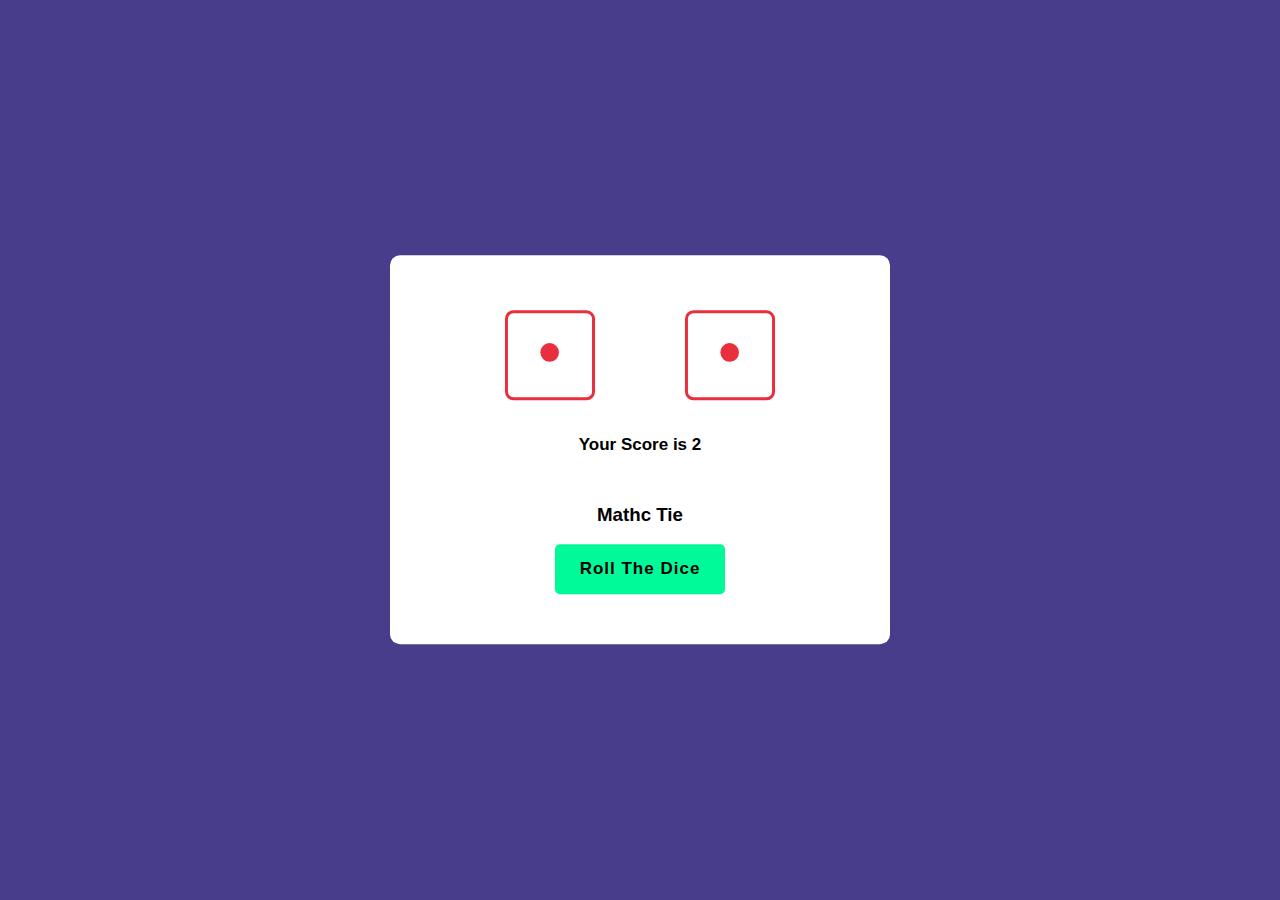
<file: 01DiceRoll/index.html>
<!DOCTYPE html>
<html lang="en">

<head>
  <meta charset="UTF-8">
  <meta name="viewport" content="width=device-width, initial-scale=1.0">
  <title>Dice Roller</title>
  <link rel="stylesheet" href="style.css">
</head>

<body>
  <div class="container">
    <div class="dice-wrap">
      <img id="dice-1"></img>
      <img id="dice-2"></img>
    </div>
    <p id="total"></p>
    <h3 id="win"></h3>

    <button onclick="RollDice()">Roll The Dice</button>
  </div>
 

  <script src="script.js"></script>
</body>

</html>
</file>
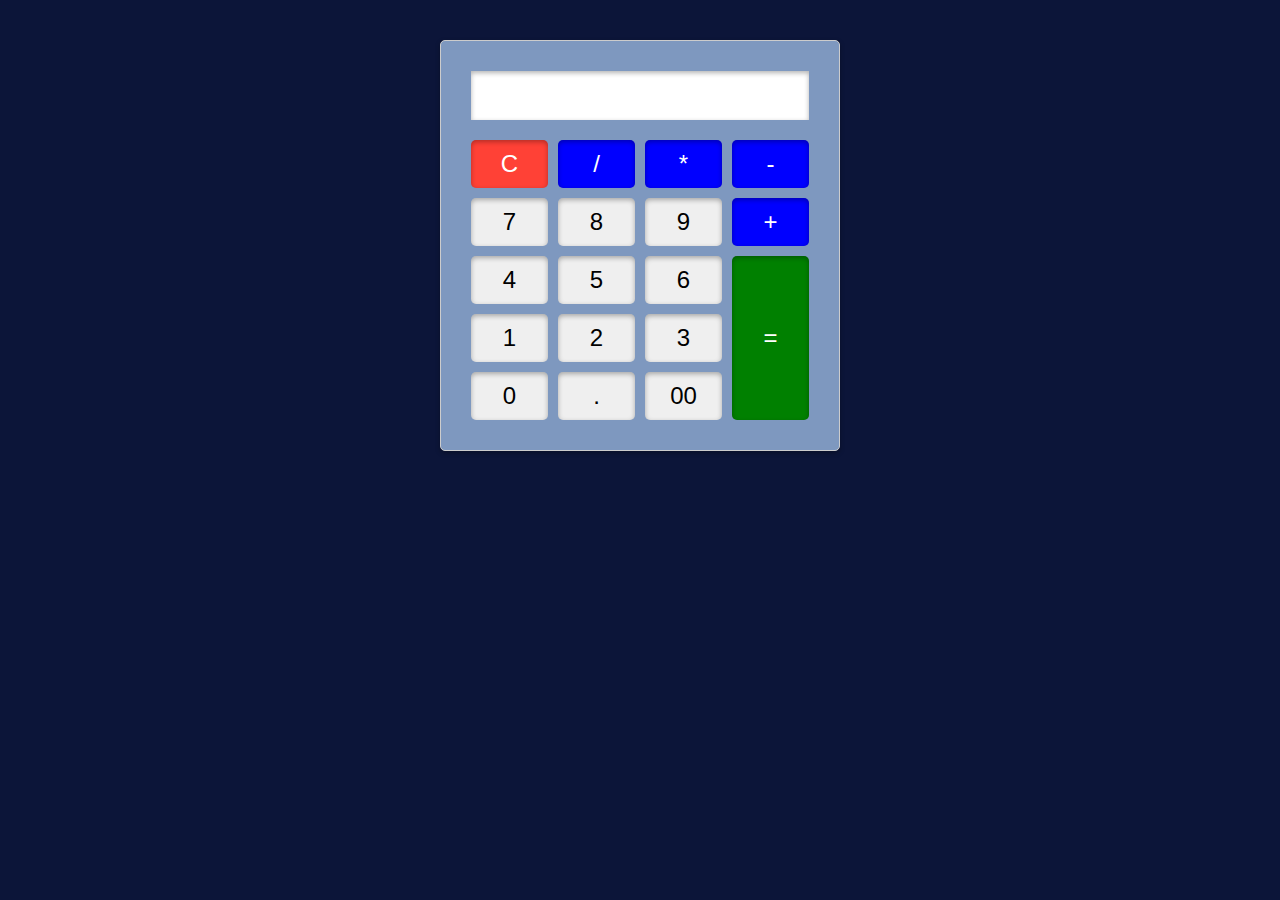
<file: 02BasicCalculator/index.html>
<!DOCTYPE html>
<html lang="en">
<head>
  <meta charset="UTF-8">
  <meta name="viewport" content="width=device-width, initial-scale=1.0">
  <title>Basic Calculator</title>
  <link rel="stylesheet" href="style.css">
</head>
<body>
  <div class="calculator">
    <input type="text" id="result" readonly>
    <div class="buttons">
    <button class="clear">C</button>
    <button class="operator">/</button>
    <button class="operator">*</button>
    <button class="operator">-</button>
    <button class="number">7</button>
    <button class="number">8</button>
    <button class="number">9</button>
    <button class="operator">+</button>
    <button class="number">4</button>
    <button class="number">5</button>
    <button class="number">6</button>
    <button class="equal">=</button>
    <button class="number">1</button>
    <button class="number">2</button>
    <button class="number">3</button>
    <button class="number">0</button>
    <button class="decimal">.</button>
    <button class="number">00</button>
    </div>
  </div>
  <script src="script.js"></script>
</body>
</html>
</file>
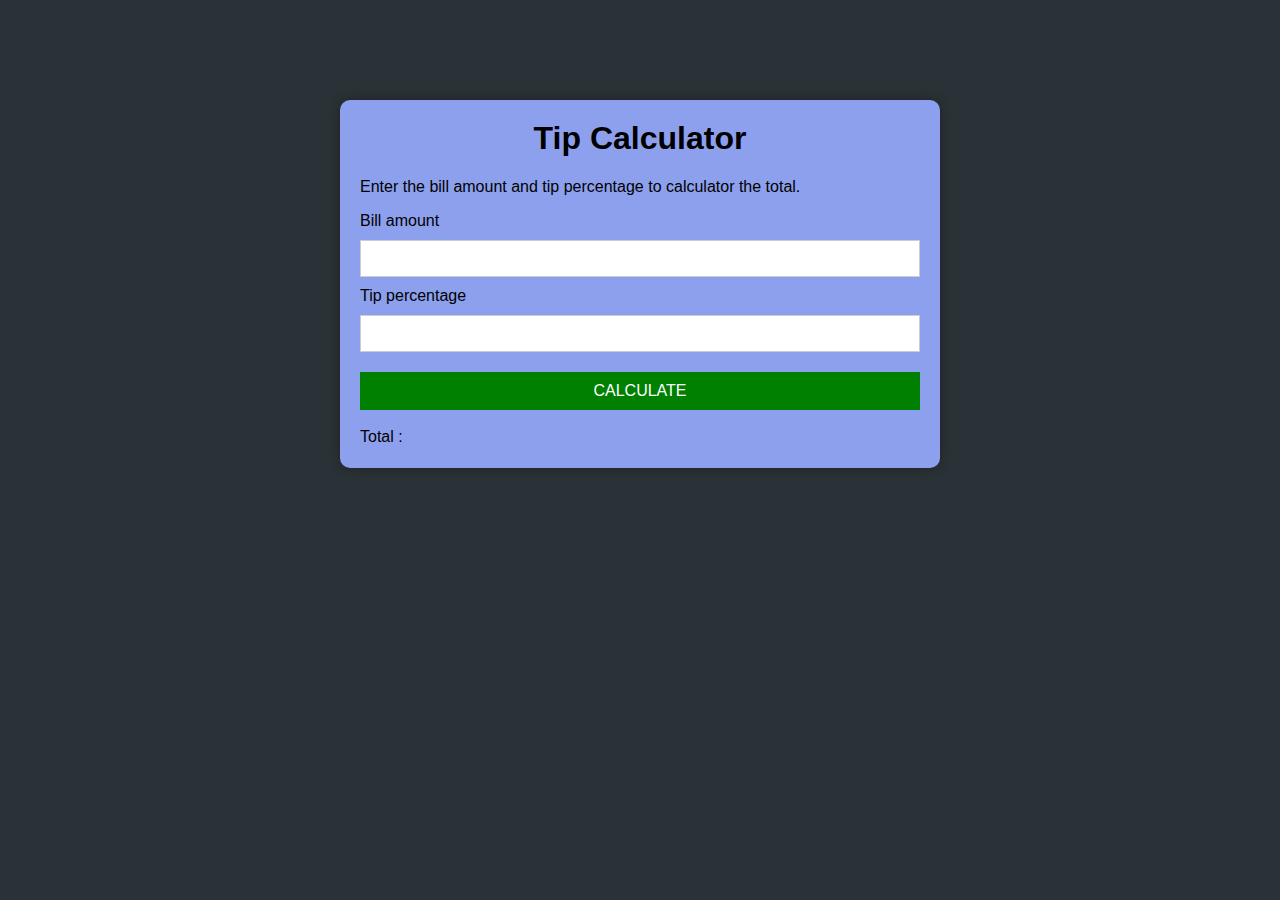
<file: 03TipCalulator/index.html>
<!DOCTYPE html>
<html lang="en">
<head>
  <meta charset="UTF-8">
  <meta name="viewport" content="width=device-width, initial-scale=1.0">
  <title>Tip Calculator</title>
  <link rel="stylesheet" href="style.css">
</head>
<body>
  <div class="container">
    <h1>Tip Calculator</h1>
    <p>Enter the bill amount and tip percentage to calculator the total.</p>
    <label for="bill ">Bill amount</label>
    <input type="number" id="bill">
    <br>
    <label for="tip">Tip percentage</label>
    <input type="number" id="tip">
    <br>
    <button id="calculate" onclick="">CALCULATE</button>
    <label for="total">Total : </label>
    <span id="total"></span>
  </div>

  <script src="script.js"></script>
</body>
</html>
</file>
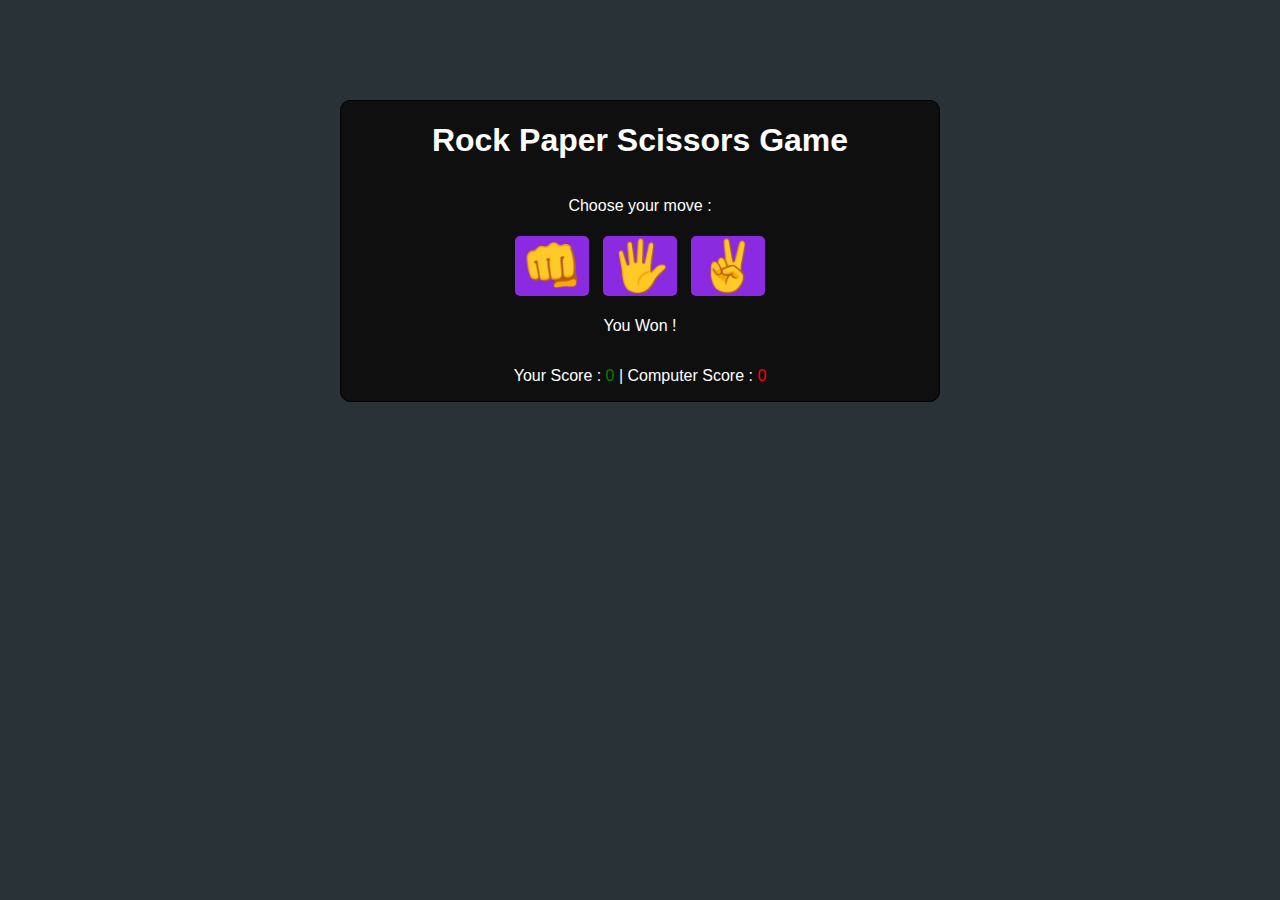
<file: 05RockPaperScissorsGame/index.html>
<!DOCTYPE html>
<html lang="en">
<head>
  <meta charset="UTF-8">
  <meta name="viewport" content="width=device-width, initial-scale=1.0">
  <title>Rock Paper Scissors Game</title>
  <link rel="stylesheet" href="style.css">
</head>
<body>
  <div class="container">
  <h1>Rock Paper Scissors Game</h1>
  <p>Choose your move : </p>
  <div class="buttons">
    <button class="btn" id="rock">&#x1F44A;</button>
    <button class="btn" id="paper">&#x1f590;</button>
    <button class="btn" id="scissors">&#x270c;</button>
  </div>
  <p id="result">You Won !</p>
  <p id="scores">Your Score : <span id="userScore">0</span> | Computer Score :  <span id="ComputerScore">0</span></p>
  </div>

  <script src="script.js"></script>
</body>
</html>
</file>
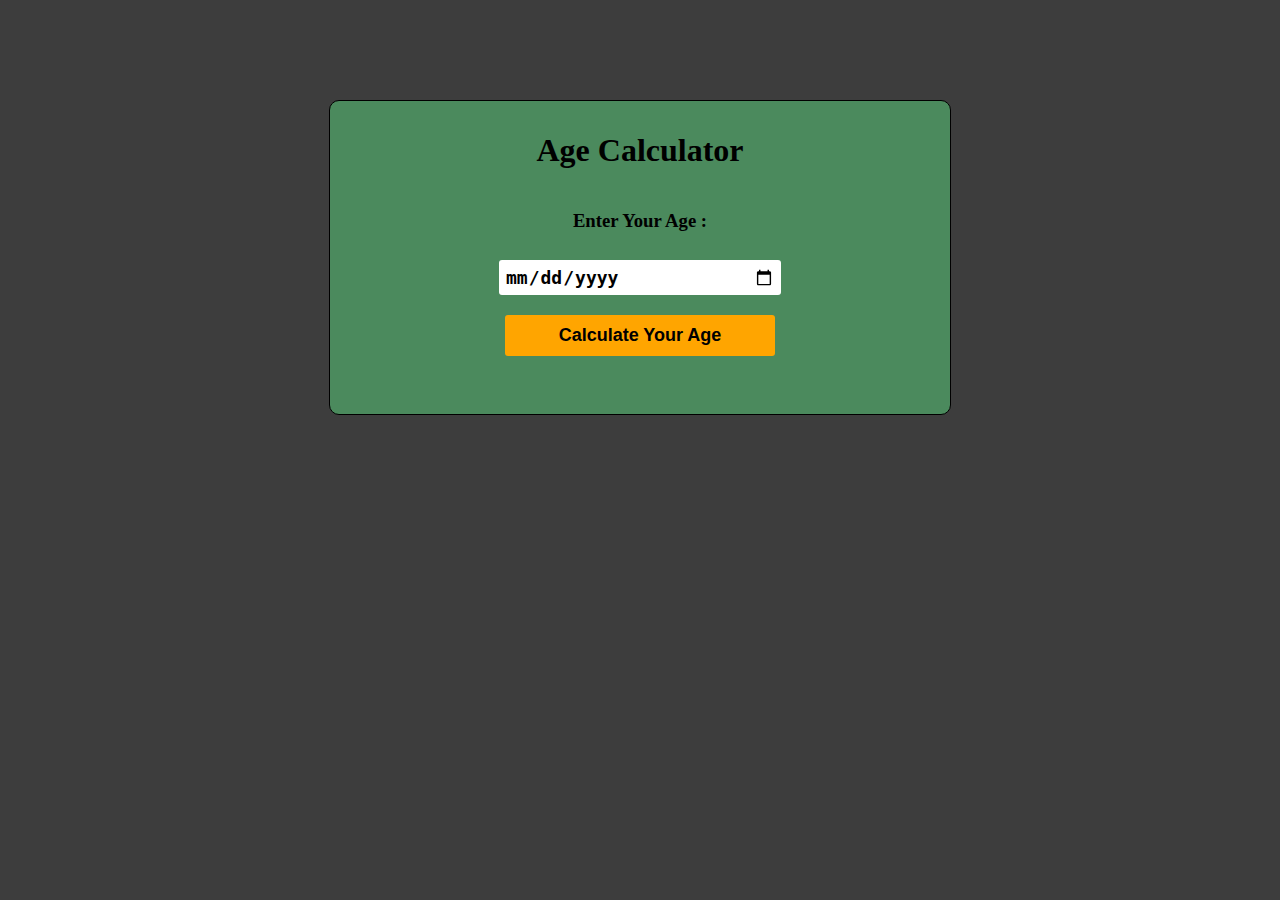
<file: 06AgeCalculater/index.html>
<!DOCTYPE html>
<html lang="en">

<head>
  <meta charset="UTF-8">
  <meta name="viewport" content="width=device-width, initial-scale=1.0">
  <title>Age Calculator</title>
  <link rel="stylesheet" href="style.css">
</head>

<body>
  <div class="container">
    <h1>Age Calculator</h1>
    <label for="age-input">
      <h3>Enter Your Age :</h3>
    </label>
    <input type="date" id="ageInp" >
    <button id="btn">Calculate Your Age</button>
    <h3 id="result"></h3>
  </div>

  <script src="script.js"></script>
</body>

</html>
</file>
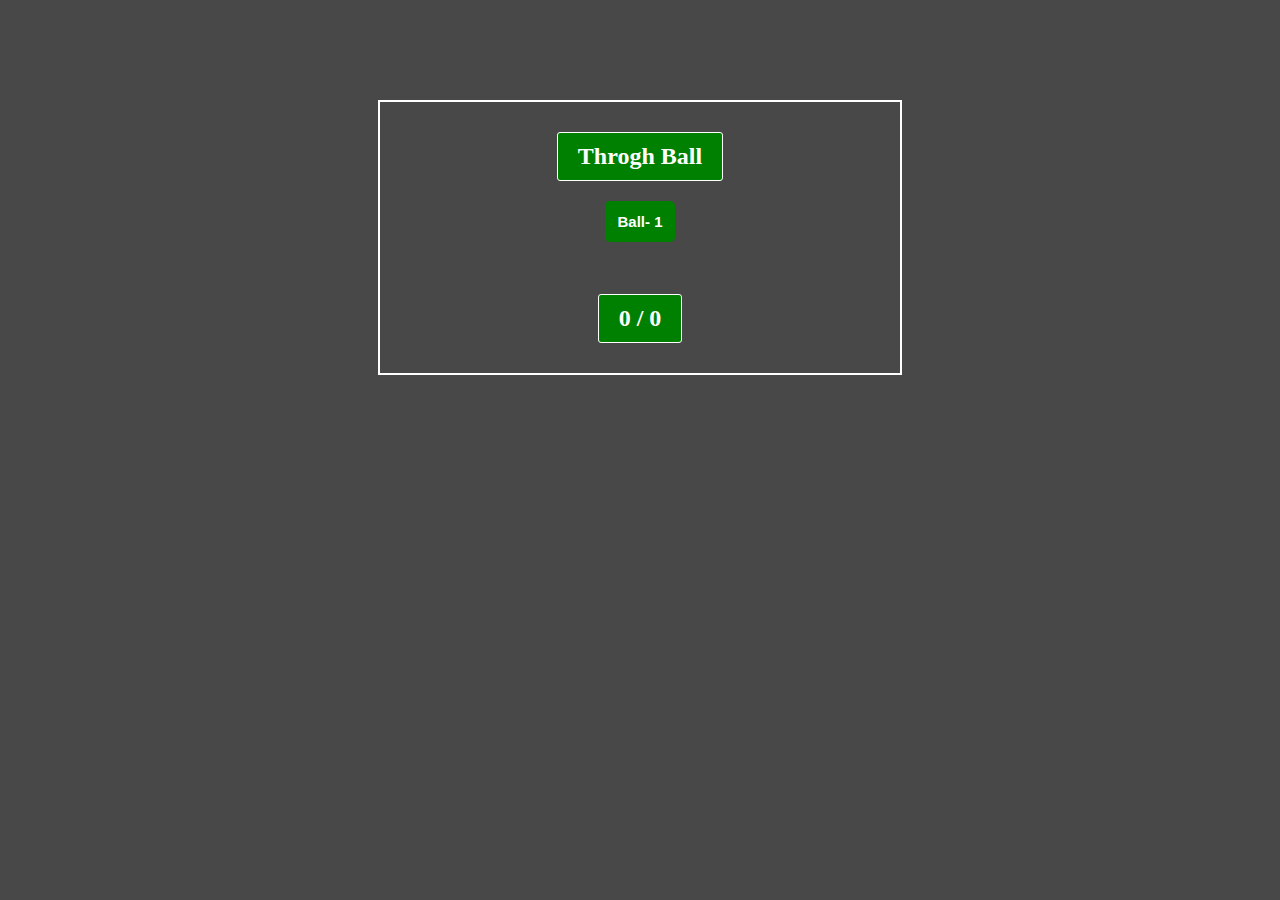
<file: 07CricketMatch/index.html>
<!DOCTYPE html>
<html lang="en">
<head>
  <meta charset="UTF-8">
  <meta name="viewport" content="width=device-width, initial-scale=1.0">
  <title>Cricket Match</title>
  <link rel="stylesheet" href="styel.css">
</head>
<body>
  <div class="container">
    <h2>Throgh Ball</h2>

    <button id="btn" onclick="btnClick()">Ball- 1</button>

    <ol type="1" id="oldelist">
      
    </ol>
    <h2><span id="TotalScore">0 </span>/ <span id="TotalWicket">0</span></h2>


  </div>

  <script src="script.js"></script>
</body>
</html>
</file>
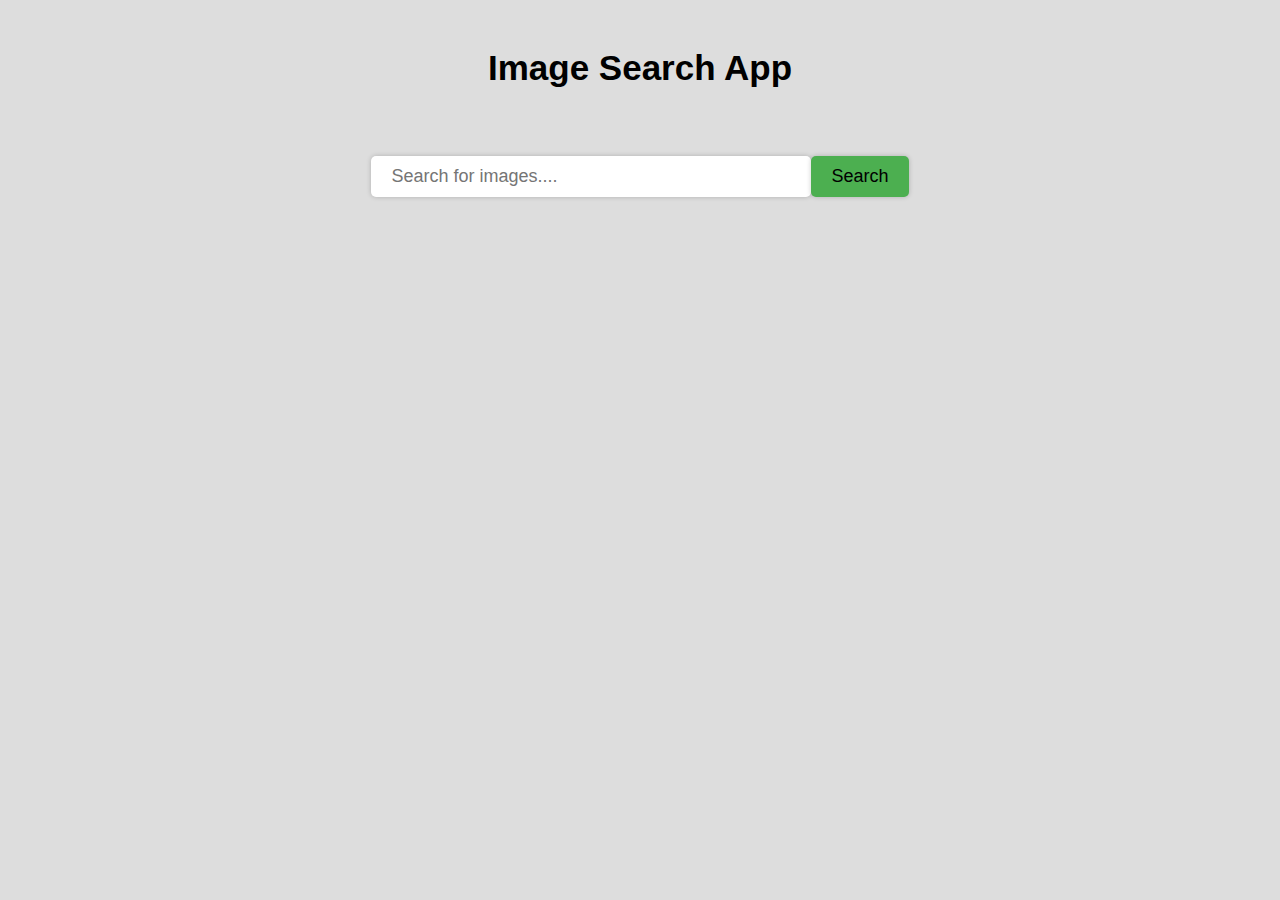
<file: 08ImageSearchApp/index.html>
<!DOCTYPE html>
<html lang="en">
<head>
  <meta charset="UTF-8">
  <meta name="viewport" content="width=device-width, initial-scale=1.0">
  <title>Image Search App</title>
  <link rel="stylesheet" href="style.css">
</head>
<body>
  <h1>Image Search App</h1>
  <form>
    <input type="text" id="search-input" placeholder="Search for images....">
    <button id="search-button">Search</button>
   

  </form>
  <div class="search-results">
   
  </div>
  <button id="show-more-button">Show more</button>
  

  
  <script src="script.js"></script>
</body>
</html>
</file>
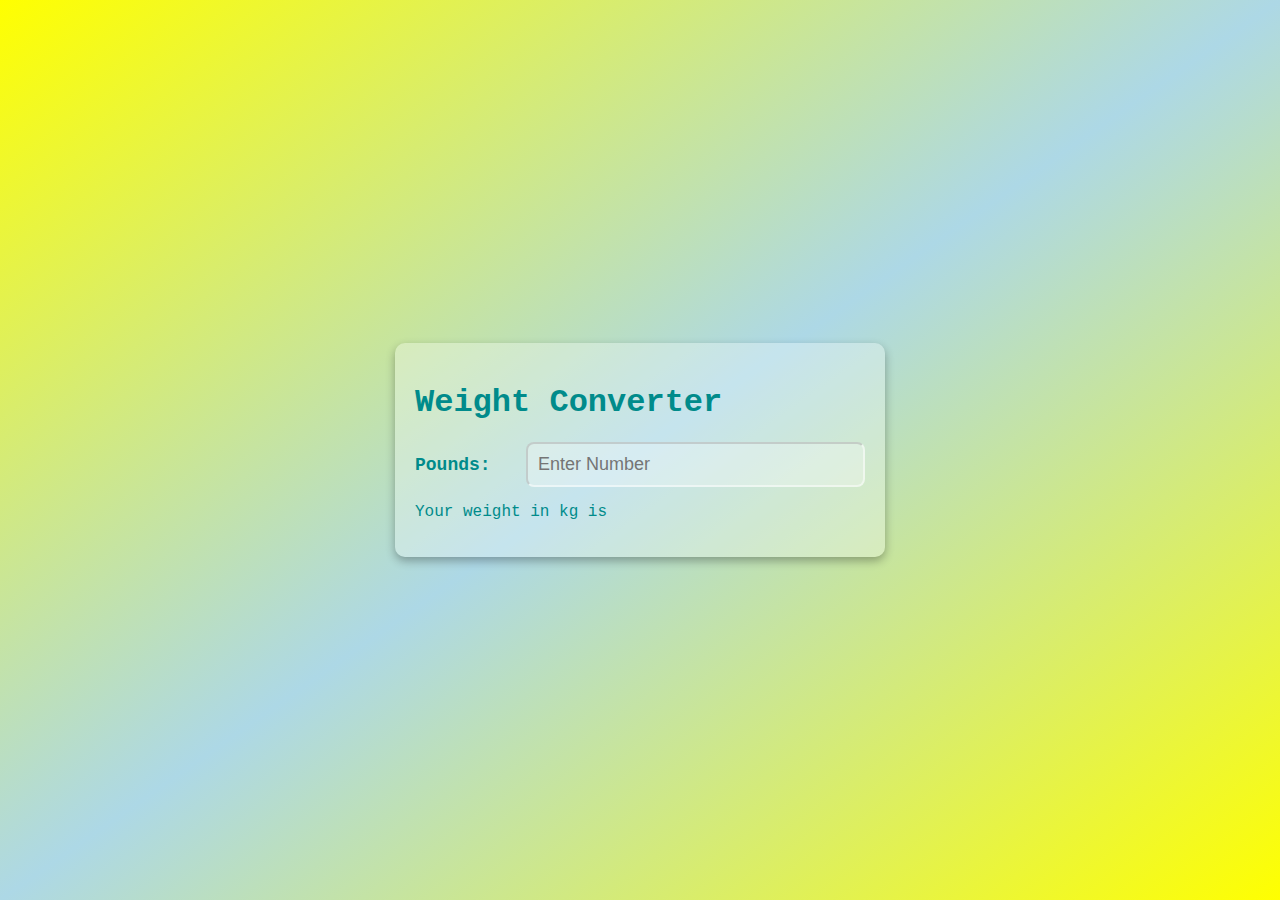
<file: 09WeightConverter/index.html>
<!DOCTYPE html>
<html lang="en">

<head>
  <meta charset="UTF-8">
  <meta name="viewport" content="width=device-width, initial-scale=1.0">
  <title>Weight-Converter</title>
  <link rel="stylesheet" href="style.css">
</head>

<body>
  <div class="container">
    <h1 class="heading">Weight Converter</h1>
    <div class="input-container">
      <label for="pounds">Pounds:</label>
      <input type="number" id="input" placeholder="Enter Number" class="input" step=".1">
    </div>

    <p>Your weight in kg is <span id="result"></span></p>
    <p class="error" id="error"></p>
  </div>

  <script src="script.js"></script>
</body>

</html>
</file>
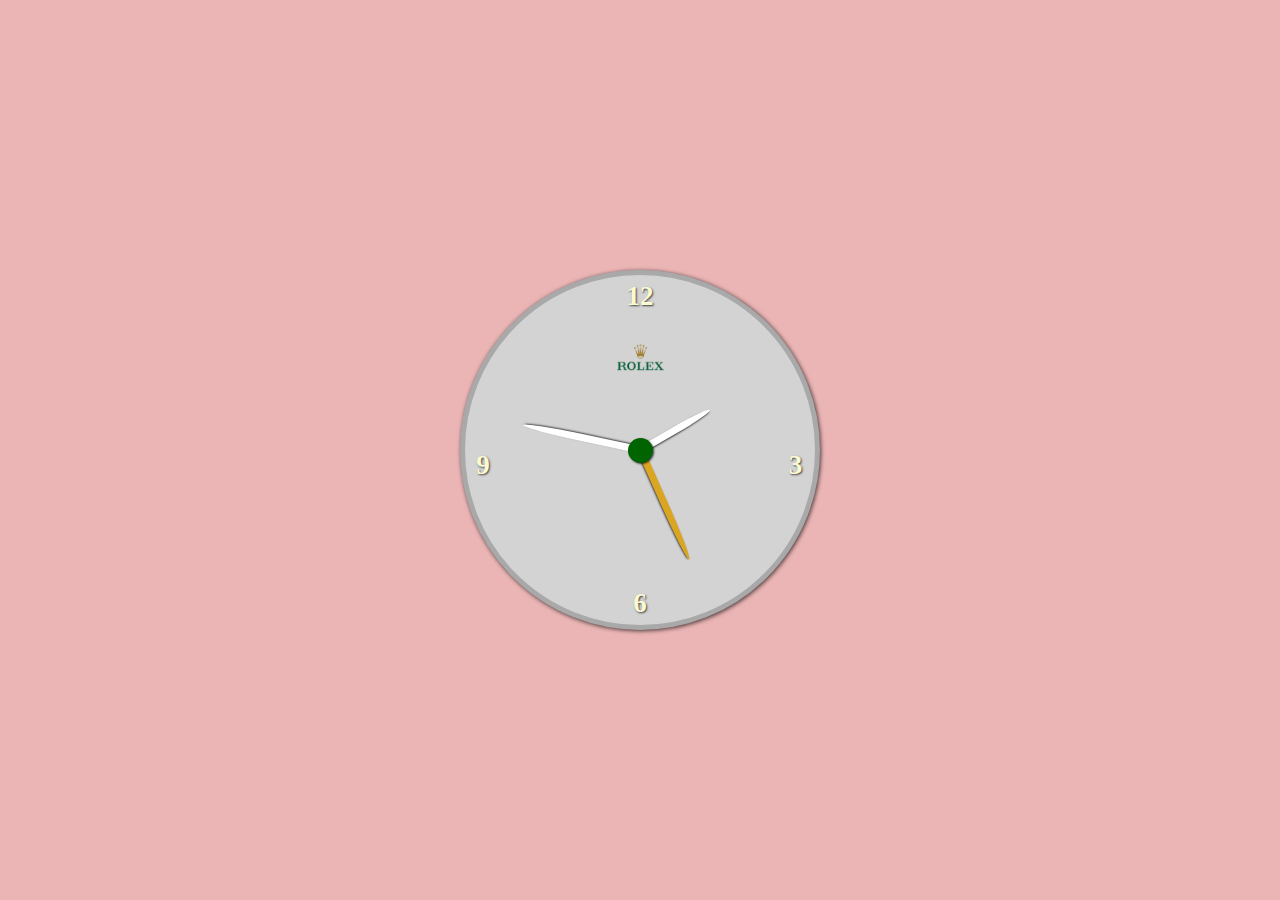
<file: 10Clocks/index.html>
<!DOCTYPE html>
<html lang="en">
<head>
  <meta charset="UTF-8">
  <meta name="viewport" content="width=device-width, initial-scale=1.0">
  <title>Clock</title>
  <link rel="stylesheet" href="style.css">
</head>
<body>
  <div class="clock">
    <div class="numbers">
      <div class="twelve">12</div>
      <div class="three">3</div>
      <div class="six">6</div>
      <div class="nine">9</div>
    </div>
    <div class="arrows">
      <div class="hour"></div>
      <div class="minutes"></div>
      <div class="second"></div>
    </div>
    <img src="logorolex-removebg-preview.png" alt="img">


  </div>


  <script src="script.js"></script>
</body>
</html>
</file>
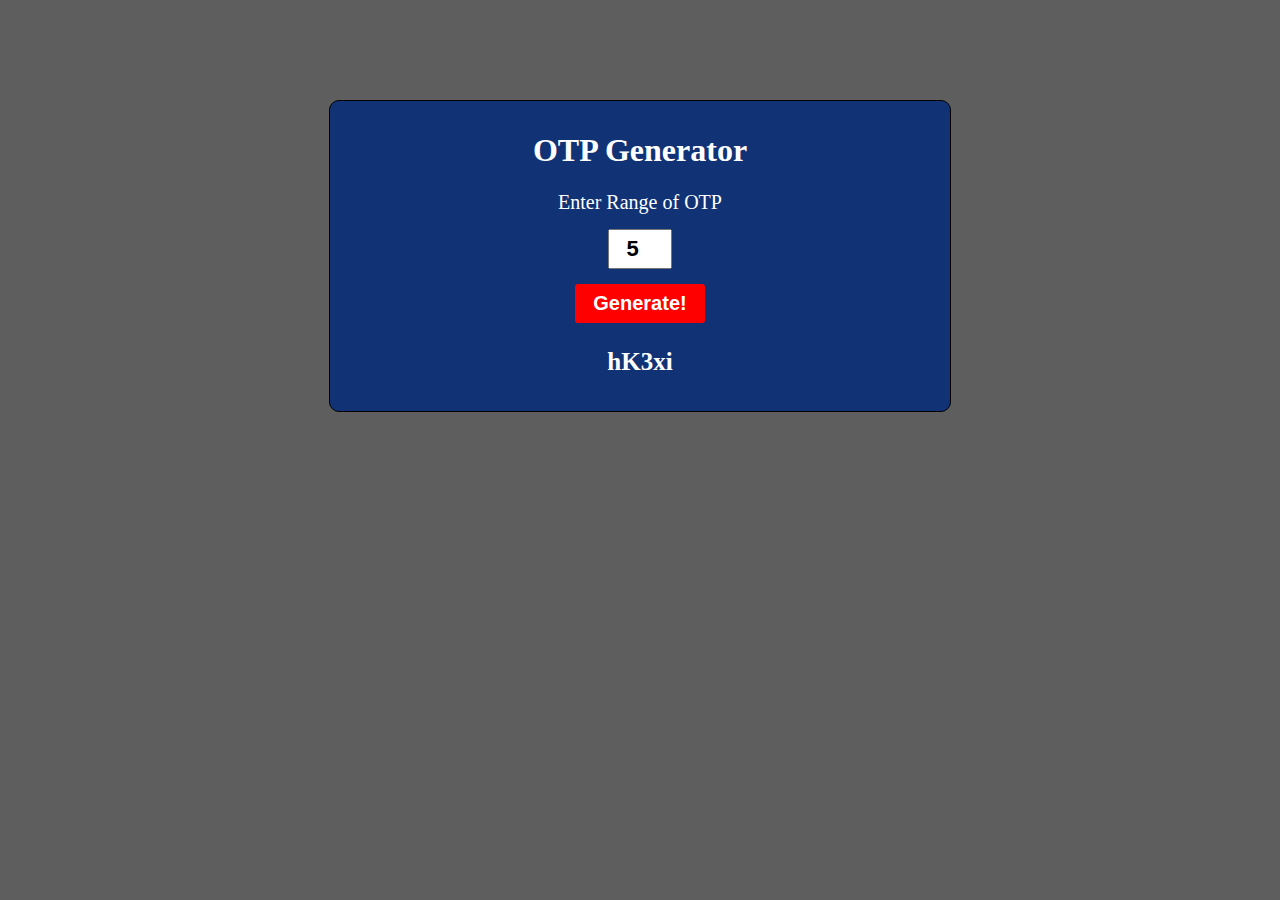
<file: OTP Generate/index.html>
<!DOCTYPE html>
<html lang="en">
<head>
  <meta charset="UTF-8">
  <meta name="viewport" content="width=device-width, initial-scale=1.0">
  <title>OTP Generate</title>
  <link rel="stylesheet" href="style.css">
</head>
<body>
  
  <div class="container">
    <h1>OTP Generator</h1>
    <label for="range ">Enter Range of OTP</label>
    <input type="number" id="range" value="5">

    <button id="btn">Generate!</button>

    <h3 id="h3">hK3xi</h3>

   

  </div>

  <script src="script.js"></script>
</body>
</html>
</file>
<file: 01DiceRoll/style.css>
body{
  font-family: sans-serif,"Open sans";
  text-align: center;
  margin: 0;
  box-sizing: border-box;
  background: #483D8B;
}
  
 .container{
  width: 400px;
  padding: 50px;
  position: absolute;
  transform: translate(-50%,-50%);
  top: 50%;
  left: 50%;
  background: #fff;
  border-radius: 10px;
  box-shadow: 0 15px 25px rgba(50,50,50,0,15);
  display: flex;
  flex-direction: column;
  align-items: center;
 }
 .dice-wrap{
  width: 90%;
  display: flex;
  justify-content: space-around;
 }
 p{
  font-size: 17px;
  font-weight: 600;
  margin: 30px 0;
 }
 button{
  background: mediumspringgreen;
  border: none;
  columns: #000;
  padding: 15px 0;
  width: 170px;
  letter-spacing: 1px;
  border-radius: 5px;
  cursor: pointer;
  font-size: 17px;
  font-weight: bold;
 }

 .roll{
  animation: roll .5s  infinite;

 }
 @keyframes roll{
  0%{
    transform: rotate(180deg);
  }
  50%{
    transform: rotate(-180deg);
  }
  100%{
    transform: rotate(180deg);
  }

 }
</file>
<file: 02BasicCalculator/style.css>
*{
  box-sizing: border-box;
  margin: 0;
}
body{
  background: #0c1539;
}
.calculator{
  background-color: #7e98bf;
  padding: 30px;
  max-width: 400px;
  margin: 0 auto;
  border: solid 1px #ccc;
  box-shadow: 0 2px 5px rgba(0,0,0,.3);
  border-radius: 5px;
  margin-top: 40px;
  
}

#result{
  width: 100%;
  padding: 10px;
  font-size: 25px;
  border: none;
  box-shadow: 0 2px 5px rgba(0,0,0,.3) inset;
  
}

.buttons{
  display: grid;
  grid-template-columns: repeat(4,1fr);
  grid-gap: 10px;
  margin-top: 20px;
  
}

button{
  padding: 10px;
  font-size: 24px;
  border: none;
  box-shadow: 0 2px 5px rgba(0,0,0,.3) inset;
  border-radius: 5px;
  cursor: pointer;
  transition: background-color 0.3s ease;
}
button:hover{
  background: #ddd;
}

 .clear{
  background: #ff4136;
  color: white;
}
.clear:hover{
background: rgb(225, 150, 150);
}
.operator{
  background: blue;
  color: white;
}
.operator:hover{
  background: rgb(99, 99, 226);
}
.equal{
  background: green;
  grid-row: span 3;
  color: white;
}

.equal:hover{
  background: rgb(110, 210, 110);
}
</file>
<file: 03TipCalulator/style.css>
*{
  box-sizing: border-box;

}
body{
  background: #293236;
  font-family: Arial, Helvetica, sans-serif;

}
.container{
  background: #8da0ee;
  max-width: 600px;
  margin: 100px auto;
  border-radius: 10px;
  padding: 20px;
  box-shadow: 0 0 10px rgb(33, 34, 33);

}
h1{
  margin-top: 0;
  text-align: center;
}
input{
  padding: 10px;
  border: 1px solid #ccc;
  margin: 10px 0;
  width: 100%;

}
button{
  background: green;
  color: white;
  padding: 10px;
  border: none;
  cursor: pointer;
  margin: 10px 0;
  width: 100%;
  font-size: 16px;
}
#total{
  font-size: 24px;
  font-weight: bold;
  margin-top: 10px;
}
</file>
<file: 05RockPaperScissorsGame/style.css>
*{
  box-sizing: border-box;

}

body{
  background: #293236;
  font-family: Arial, Helvetica, sans-serif;
  color: white;

}
.container{
  max-width: 600px;
  margin: 100px auto;
  background: #0e0f0e;
  border: 1px solid black;
  display: flex;
  flex-direction: column;
  /* justify-content: center; */
  align-items: center;
  border-radius: 10px;
}

.btn{
  font-size: 50px;
  border-radius: 5px;
  border: none;
  cursor: pointer;
  background: blueviolet;
  margin: 5px;
}
.btn:hover{
  opacity: .8;
}
#userScore{
  color: green;

}
#ComputerScore{
  color: red;
}
</file>
<file: 06AgeCalculater/style.css>
body {
  background: #3d3d3d;
  /* color: white; */
}
.container {
  max-width: 600px;
  background: rgb(75, 138, 93);
  margin: 100px auto;
  border: 1px solid black;
  border-radius: 10px;
  display: flex;
  flex-direction: column;
  justify-content: center;
  align-items: center;
  padding: 10px;
}
#ageInp {
  width: 45%;
  border: none;
  border-radius: 3px;
  margin: 10px;
  color: black;
  font-weight: bold;
  width: 45%;
  padding: 6px;
  font-size: 18px;
  
}
#btn {
  background: orange;
  border: none;
  border-radius: 3px;
  margin: 10px;
  color: black;
  font-weight: bold;
  width: 45%;
  cursor: pointer;
  font-size: 18px;
  padding: 10px;
}
#result {
  color: black;
}
</file>
<file: 07CricketMatch/styel.css>
*{
  background: #494848;
  color: white;

}

.container{
  max-width: 500px;
  border: 2px solid white;
  margin: 100px auto;
  padding: 10px;
  display: flex;
  flex-direction: column;
  align-items: center;

  justify-content: center;
}
#btn{
  color: white;
  padding: 12px;
  font-size: 15px;
  font-weight: bold;
  background: green;
  border: none;
  border-radius: 5px;
  cursor: pointer;
}
h2{
  border: 1px solid white;
  padding: 10px 20px;
  background: green;
  color: white;
  border-radius: 3px;
}
span{
  background: green;
}
li{
  
  margin: 5px;
}
</file>
<file: 08ImageSearchApp/style.css>
body{
  /* margin: 0px auto; */
  background: #ddd;
  font-family: Arial, Helvetica, sans-serif;
  line-height: 1.6;
  margin: 0;
}

h1{
  font-size: 35px;
  font-weight: bold;
  text-align: center;
  margin-top: 40px;
  margin-bottom: 60px;

}
form{
  display: flex;
  justify-content: center;
  align-items: center;
  margin-bottom: 60px;
}
 #search-input{
  width: 60%;
  max-width: 400px;
  padding: 10px 20px;
  border: none;
  box-shadow: 0 0 5px rgba(0,0,0, .2);
  border-radius: 5px;
  font-size: 18px;
  color: #333; 
}

#search-button{
 
  padding: 10px 20px;
  border: none;
  background: #4caf50;
  font-size: 18px;
  box-shadow: 0 0 5px rgba(0,0,0,.2);
  cursor: pointer;
  border-radius: 5px;
}

#search-button:hover{
  background: #3e8e41;
}


.search-results{
  display: flex;
  flex-wrap: wrap;
  justify-content: space-between;
  max-width: 1200px;
  margin: 0 auto;
  padding: 10px;
  
}
.search-result{
  margin-bottom: 60px;
  width: 30%;
  border-radius: 5px;
  box-shadow: 0 0 5px rgba(0,0,0, .2);
  overflow: hidden;
  

}
.search-result:hover img{
  transform: scale(1.05);
}

.search-result img{
  width: 100%;
  height: 200px;
  object-fit: cover;
  transition: transform .3s ease-in-out;
}

.search-result a{
  padding: 10px;
  display: block;
  color: #333;
  text-decoration: none;
  transition: background-color .3s ease-in-out;
}
.search-result:hover a{
  background-color: rgba(0,0,0, .1);

}

#show-more-button{
  background: #008cba;
  border: none;
  color: white;
  padding: 10px 20px;
  margin: 20px auto;  
  text-align: center;
  display: block;
  border-radius: 5px;
  cursor: pointer;
  transition:background-color 0.3s ease-in-out;

}
#show-more-button:hover{
  background-color: #0077b5;

}

@media  screen and (max-width: 480px) {
  .search-result{
    width: 100%;
  }
  form{
    flex-direction: column;
  }
  #search-input{
    margin: 20px;
    width: 85%;
  }
  
}
</file>
<file: 09WeightConverter/style.css>
body{
  margin: 0;
  background: linear-gradient(to left top,yellow,lightblue,yellow);
  min-height: 100vh;
  display: flex;
  justify-content: center;
  align-items: center;
  font-family: 'Courier New', Courier, monospace;
  color: darkcyan;
}
.container{
  background: rgba(255,255,255,.3);
  padding: 20px;
  box-shadow: 0 4px 10px rgba(0,0,0,.3);
  border-radius: 10px;
  width: 85%;
  max-width: 450px;

}
.input-container{
  display: flex;
  justify-content: space-between;
  align-items: center;
  font-size: 18px;
  font-weight: 700;

}
.input{
  padding: 10px;
  width: 70%;
  background: rgba(255,255,255,.3);
  border-color: rgba(255,255,255,.5);
  font-size: 18px;
  border-radius: 8px;
  color: darkgreen;
  outline: none;
}
.error{
  color: red;
}
</file>
<file: 10Clocks/style.css>
body{
  margin: 0;
  padding: 0;
  background: #ebb5b5;
  height: 100vh;
  display: flex;
  justify-content: center;
  align-items: center;
}
img{
  width: 70px;
  position: absolute;
  left: 50%;
  transform: translate(-50%);
  top: 60px ;
  z-index: 2;
}
.clock{
  position: relative;
  background: lightgray;
  width: 350px;
  height: 350px;
  border-radius: 50%;
  border: 5px solid darkgray;
  box-shadow: 1px 1px 4px rgba(0,0,0,.7);

}
.numbers div{
  position: absolute;
  font-size: 27px;
  font-weight: bold;
  color: lightgoldenrodyellow;
  text-shadow: 1px 1px 2px rgba(0,0,0,.7);

}
.twelve{
  top: 6px;
  left: 50%;
  transform: translate(-50%);
  
}

.three{
  right: 6px;
  top: 50%;
  transform: translate(-50%);

}
.six{
  bottom: 6px;
  left: 50%;
  transform: translate(-50%);
}
.nine{
  left: 18px;
  top: 50%;
  transform: translate(-50%);

}

.arrows{
  display: flex;
  width: 100%;
  height: 100%;
  justify-content: center;
  align-items: center;

}
.arrows::before{
  content: "";
  width: 25px;
  height: 25px;
  background: darkgreen;
  border-radius: 50%;
  box-shadow: 1px 1px 2px rgba(0,0,0,.7);
  z-index: 4;
}

.arrows div{
  background: white;
  width: 7px;
  position: absolute;
  height: 120px;
  transform-origin: bottom center;
  bottom: 50%;
  z-index: 3;
  border-radius: 50% 50% 0 0;
  box-shadow: 1px 1px 2px rgba(0,0,0,.7);
  
}
.arrows .hour{
  height: 80px;
  transform: rotate(30deg);
  
}
/* .arrow .minutes{
  height: 80px;
  transform: rotate(30deg);
  
} */
.arrows .second{
  
  transform: rotate(250deg);
  background-color: goldenrod;
  
}
</file>
<file: OTP Generate/style.css>
body{

  background: #5e5e5e;

}
.container{

  max-width: 600px;
  background: #113376;
  color: white;
  margin: 100px auto;
  border: 1px solid black;
  border-radius: 10px;
  display: flex;
  flex-direction: column;
  justify-content: center;
  align-items: center;
  padding: 10px;
}
label{
  font-size: 20px;
}
input{
  width: 50px;
  /* height: 20px; */
  margin:15px;
  padding: 5px;
  font-size: 22px;
  text-align: center;
  font-weight: bold;
}
button{
  font-weight: bold;
  padding: 8px;
  background: red;
  color: white;
  border: none;
  width: 130px;
  border-radius: 3px;
  cursor: pointer;
  font-size: 20px;
}
h3{
  font-size: 25px;
}
</file>
